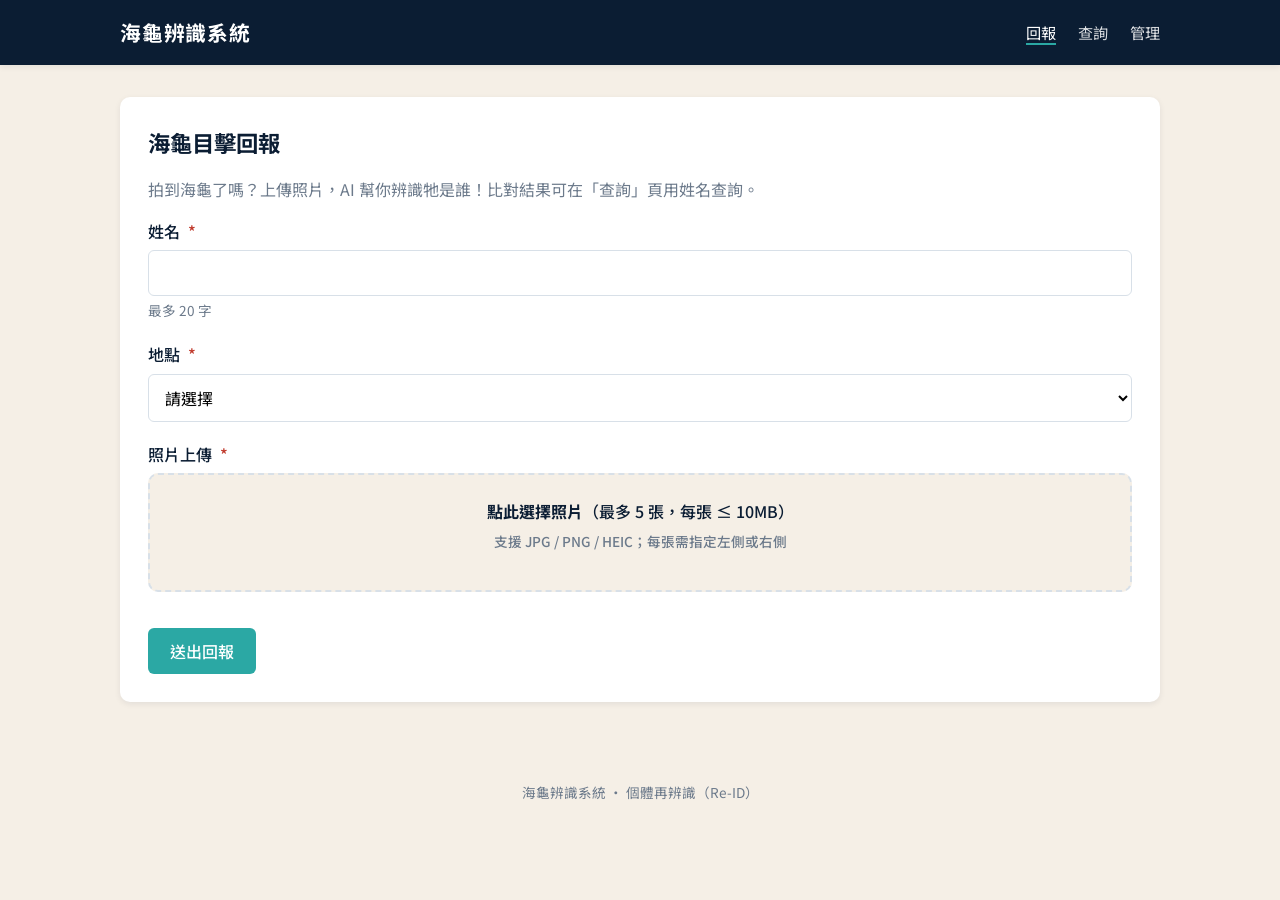
<file: index.html>
<!DOCTYPE html>
<html lang="zh-Hant">
<head>
  <meta charset="UTF-8">
  <meta name="viewport" content="width=device-width, initial-scale=1.0">
  <title>海龜目擊回報 — 海龜辨識系統</title>
  <link rel="preconnect" href="https://fonts.googleapis.com">
  <link rel="preconnect" href="https://fonts.gstatic.com" crossorigin>
  <link href="https://fonts.googleapis.com/css2?family=Noto+Sans+TC:wght@400;500;700&display=swap" rel="stylesheet">
  <link rel="stylesheet" href="css/style.css">
</head>
<body>
  <header class="site-header">
    <div class="inner">
      <h1><a href="index.html">海龜辨識系統</a></h1>
      <nav class="site-nav">
        <a href="index.html" class="active">回報</a>
        <a href="search.html">查詢</a>
        <a href="admin.html">管理</a>
      </nav>
    </div>
  </header>

  <main>
    <div class="card">
      <h2>海龜目擊回報</h2>
      <p class="intro">拍到海龜了嗎？上傳照片，AI 幫你辨識牠是誰！比對結果可在「查詢」頁用姓名查詢。</p>

      <div id="alertBox"></div>

      <form id="reportForm" novalidate>
        <div class="form-group">
          <label for="reporterName">姓名 <span class="required">*</span></label>
          <input type="text" id="reporterName" name="name" maxlength="20" required>
          <div class="helper-text">最多 20 字</div>
        </div>

        <div class="form-group">
          <label for="locationSelect">地點 <span class="required">*</span></label>
          <select id="locationSelect" required>
            <option value="">請選擇</option>
            <option value="小琉球花瓶岩">小琉球花瓶岩</option>
            <option value="小琉球美人洞">小琉球美人洞</option>
            <option value="小琉球杉福漁港">小琉球杉福漁港</option>
            <option value="綠島石朗">綠島石朗</option>
            <option value="綠島大白沙">綠島大白沙</option>
            <option value="蘭嶼">蘭嶼</option>
            <option value="澎湖">澎湖</option>
            <option value="__OTHER__">其他（手動輸入）</option>
          </select>
          <input type="text" id="locationCustom" placeholder="請輸入地點" maxlength="50"
                 style="display:none; margin-top:8px;">
        </div>

        <div class="form-group">
          <label>照片上傳 <span class="required">*</span></label>
          <label class="photo-upload" for="photoInput">
            <input type="file" id="photoInput" accept="image/jpeg,image/png,image/heic,image/heif" multiple>
            <p style="margin:0;"><strong>點此選擇照片</strong>（最多 5 張，每張 ≤ 10MB）</p>
            <p class="helper-text" style="margin-top:6px;">支援 JPG / PNG / HEIC；每張需指定左側或右側</p>
          </label>
          <div id="photoList" class="photo-list"></div>
        </div>

        <button type="submit" id="submitBtn" class="btn btn-primary">送出回報</button>
      </form>
    </div>
  </main>

  <footer class="site-footer">
    海龜辨識系統 · 個體再辨識（Re-ID）
  </footer>

  <script src="js/config.js"></script>
  <script src="js/report.js"></script>
</body>
</html>
</file>
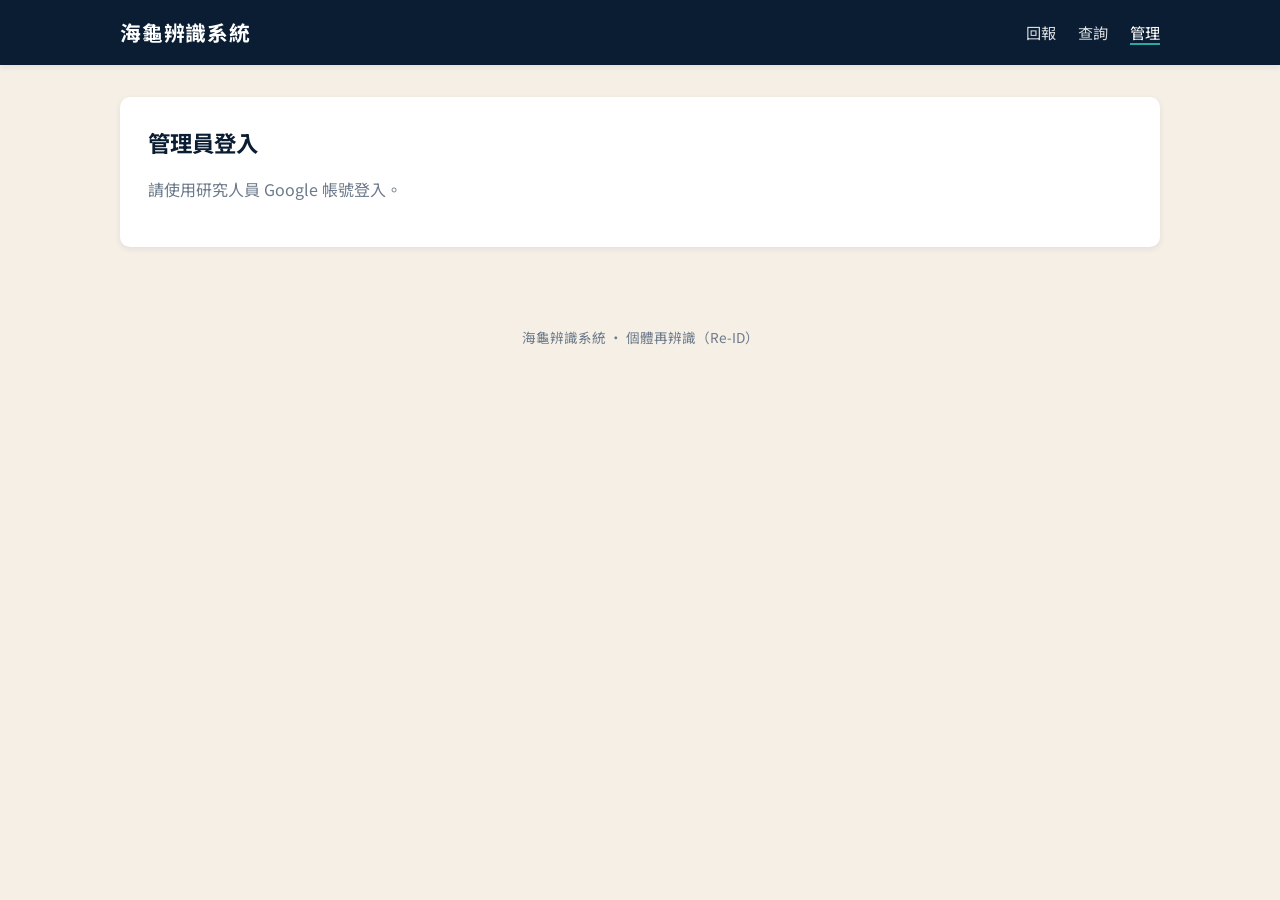
<file: admin.html>
<!DOCTYPE html>
<html lang="zh-Hant">
<head>
  <meta charset="UTF-8">
  <meta name="viewport" content="width=device-width, initial-scale=1.0">
  <title>管理 — 海龜辨識系統</title>
  <link rel="preconnect" href="https://fonts.googleapis.com">
  <link rel="preconnect" href="https://fonts.gstatic.com" crossorigin>
  <link href="https://fonts.googleapis.com/css2?family=Noto+Sans+TC:wght@400;500;700&display=swap" rel="stylesheet">
  <link rel="stylesheet" href="css/style.css">
  <script src="https://accounts.google.com/gsi/client" async defer></script>
</head>
<body>
  <header class="site-header">
    <div class="inner">
      <h1><a href="index.html">海龜辨識系統</a></h1>
      <nav class="site-nav">
        <a href="index.html">回報</a>
        <a href="search.html">查詢</a>
        <a href="admin.html" class="active">管理</a>
      </nav>
    </div>
  </header>

  <main>
    <!-- 登入區 -->
    <div class="card" id="loginCard">
      <h2>管理員登入</h2>
      <p class="intro">請使用研究人員 Google 帳號登入。</p>
      <div id="googleSignIn"></div>
      <div id="loginAlert" style="margin-top:12px;"></div>
    </div>

    <!-- 登入後內容 -->
    <div id="adminContent" style="display:none;">
      <div class="card">
        <div style="display:flex; justify-content:space-between; align-items:center; flex-wrap:wrap; gap:10px;">
          <div>已登入：<strong id="userEmail"></strong></div>
          <button id="signOutBtn" class="btn btn-secondary">登出</button>
        </div>
      </div>

      <div class="card">
        <h2>系統狀態</h2>
        <div id="systemStatus">
          <p class="helper-text">載入中…</p>
        </div>
        <button id="refreshHealthBtn" class="btn btn-secondary" style="margin-top:8px;">重新整理</button>
      </div>

      <div class="card">
        <h2>批量比對</h2>
        <p class="intro">輸入待批量比對的 Google Drive 資料夾 ID（資料夾下需有「左側」「右側」子資料夾）。</p>
        <div class="form-group">
          <label for="batchFolderId">資料夾 ID</label>
          <input type="text" id="batchFolderId" placeholder="例如 1abc...XYZ">
        </div>
        <button id="batchStartBtn" class="btn btn-primary">開始批量比對</button>
        <div id="batchProgress" style="margin-top:14px;"></div>
      </div>

      <div class="card">
        <h2>索引管理</h2>
        <p class="intro">從資料庫資料夾全量重建索引（耗時數分鐘，僅在大量更動後使用）。</p>
        <button id="rebuildBtn" class="btn btn-danger">重建索引</button>
        <div id="rebuildAlert" style="margin-top:12px;"></div>
      </div>

      <div class="card">
        <h2>最近 10 筆比對紀錄</h2>
        <div id="recentRecords">
          <p class="helper-text">載入中…</p>
        </div>
      </div>
    </div>
  </main>

  <footer class="site-footer">
    海龜辨識系統 · 個體再辨識（Re-ID）
  </footer>

  <script src="js/config.js"></script>
  <script src="js/admin.js"></script>
</body>
</html>
</file>
<file: css/style.css>
/* 海龜辨識系統 — 共用樣式（海洋系配色） */
:root {
  --c-deep: #0B1D33;
  --c-teal: #2BA8A4;
  --c-sand: #F5EFE6;
  --c-white: #FFFFFF;
  --c-text: #1c2733;
  --c-muted: #6c7a8b;
  --c-border: #d8e0e8;
  --c-warn: #c0392b;
  --c-success: #27ae60;
  --c-pending: #f39c12;
  --shadow-sm: 0 2px 6px rgba(11, 29, 51, 0.08);
  --shadow-md: 0 6px 20px rgba(11, 29, 51, 0.12);
  --radius: 10px;
  --radius-sm: 6px;
}

* {
  box-sizing: border-box;
}

html, body {
  margin: 0;
  padding: 0;
  font-family: 'Noto Sans TC', -apple-system, BlinkMacSystemFont, 'Segoe UI', sans-serif;
  background: var(--c-sand);
  color: var(--c-text);
  font-size: 16px;
  line-height: 1.6;
  min-height: 100vh;
}

/* 版頭 */
.site-header {
  background: var(--c-deep);
  color: var(--c-white);
  padding: 16px 0;
  box-shadow: var(--shadow-sm);
}

.site-header .inner {
  max-width: 1080px;
  margin: 0 auto;
  padding: 0 20px;
  display: flex;
  align-items: center;
  justify-content: space-between;
  flex-wrap: wrap;
  gap: 12px;
}

.site-header h1 {
  margin: 0;
  font-size: 1.3rem;
  font-weight: 700;
  letter-spacing: 0.04em;
}

.site-header h1 a {
  color: inherit;
  text-decoration: none;
}

.site-nav a {
  color: var(--c-white);
  text-decoration: none;
  margin-left: 18px;
  font-size: 0.95rem;
  opacity: 0.85;
  transition: opacity 0.15s;
}

.site-nav a:hover, .site-nav a.active {
  opacity: 1;
  border-bottom: 2px solid var(--c-teal);
}

/* 主容器 */
main {
  max-width: 1080px;
  margin: 0 auto;
  padding: 32px 20px;
}

.card {
  background: var(--c-white);
  border-radius: var(--radius);
  padding: 28px;
  box-shadow: var(--shadow-sm);
  margin-bottom: 24px;
}

.card h2 {
  margin: 0 0 16px 0;
  color: var(--c-deep);
  font-size: 1.4rem;
}

.card p.intro {
  color: var(--c-muted);
  margin-top: 0;
}

/* 表單 */
.form-group {
  margin-bottom: 20px;
}

.form-group label {
  display: block;
  font-weight: 500;
  margin-bottom: 6px;
  color: var(--c-deep);
}

.form-group .required {
  color: var(--c-warn);
  margin-left: 4px;
}

.form-group input[type="text"],
.form-group select,
.form-group textarea {
  width: 100%;
  padding: 10px 12px;
  border: 1px solid var(--c-border);
  border-radius: var(--radius-sm);
  font-size: 1rem;
  font-family: inherit;
  background: var(--c-white);
  transition: border-color 0.15s;
}

.form-group input:focus,
.form-group select:focus {
  outline: none;
  border-color: var(--c-teal);
  box-shadow: 0 0 0 3px rgba(43, 168, 164, 0.15);
}

.helper-text {
  font-size: 0.85rem;
  color: var(--c-muted);
  margin-top: 4px;
}

/* 按鈕 */
.btn {
  display: inline-block;
  padding: 11px 22px;
  border: none;
  border-radius: var(--radius-sm);
  font-size: 1rem;
  font-weight: 500;
  font-family: inherit;
  cursor: pointer;
  transition: background 0.15s, transform 0.05s;
}

.btn-primary {
  background: var(--c-teal);
  color: var(--c-white);
}

.btn-primary:hover:not(:disabled) {
  background: #1e8a87;
}

.btn-primary:active:not(:disabled) {
  transform: translateY(1px);
}

.btn-secondary {
  background: var(--c-sand);
  color: var(--c-deep);
  border: 1px solid var(--c-border);
}

.btn-secondary:hover:not(:disabled) {
  background: #ece4d6;
}

.btn-danger {
  background: var(--c-warn);
  color: var(--c-white);
}

.btn:disabled {
  opacity: 0.5;
  cursor: not-allowed;
}

/* 照片上傳區 */
.photo-upload {
  border: 2px dashed var(--c-border);
  border-radius: var(--radius);
  padding: 24px;
  text-align: center;
  background: var(--c-sand);
  cursor: pointer;
  transition: border-color 0.15s;
}

.photo-upload:hover {
  border-color: var(--c-teal);
}

.photo-upload input[type="file"] {
  display: none;
}

.photo-list {
  margin-top: 16px;
  display: grid;
  grid-template-columns: repeat(auto-fill, minmax(220px, 1fr));
  gap: 14px;
}

.photo-item {
  background: var(--c-white);
  border: 1px solid var(--c-border);
  border-radius: var(--radius-sm);
  padding: 12px;
}

.photo-item img {
  width: 100%;
  height: 140px;
  object-fit: cover;
  border-radius: var(--radius-sm);
  background: var(--c-sand);
}

.photo-item .photo-meta {
  font-size: 0.85rem;
  color: var(--c-muted);
  margin: 8px 0;
  word-break: break-all;
}

.photo-item .photo-meta.warn {
  color: var(--c-warn);
  font-weight: 500;
}

.side-toggle {
  display: flex;
  gap: 8px;
  margin: 8px 0;
}

.side-toggle button {
  flex: 1;
  padding: 8px;
  border: 1px solid var(--c-border);
  background: var(--c-white);
  border-radius: var(--radius-sm);
  cursor: pointer;
  font-family: inherit;
  font-size: 0.9rem;
}

.side-toggle button.active {
  background: var(--c-teal);
  color: var(--c-white);
  border-color: var(--c-teal);
}

.photo-item .remove-btn {
  background: none;
  border: none;
  color: var(--c-warn);
  cursor: pointer;
  font-size: 0.85rem;
  padding: 4px 0;
}

/* 訊息區 */
.alert {
  padding: 14px 18px;
  border-radius: var(--radius-sm);
  margin-bottom: 16px;
  font-size: 0.95rem;
}

.alert-success {
  background: #e6f7ee;
  color: #1b6b3f;
  border: 1px solid #b8e3c8;
}

.alert-error {
  background: #fce6e3;
  color: #92231a;
  border: 1px solid #f0bcb5;
}

.alert-info {
  background: #e3f2f5;
  color: #19655f;
  border: 1px solid #b2dde0;
}

/* 查詢結果列表 */
.search-result {
  display: grid;
  grid-template-columns: 160px 1fr;
  gap: 18px;
  padding: 16px;
  border: 1px solid var(--c-border);
  border-radius: var(--radius-sm);
  margin-bottom: 14px;
  background: var(--c-white);
}

.search-result img {
  width: 100%;
  height: 120px;
  object-fit: cover;
  border-radius: var(--radius-sm);
  cursor: pointer;
  background: var(--c-sand);
}

.result-meta {
  display: flex;
  flex-wrap: wrap;
  gap: 12px 18px;
  margin-bottom: 10px;
}

.result-meta span {
  font-size: 0.9rem;
  color: var(--c-muted);
}

.status-tag {
  display: inline-block;
  padding: 2px 10px;
  border-radius: 12px;
  font-size: 0.8rem;
  font-weight: 500;
}

.status-pending, .status-comparing {
  background: #fff5e0;
  color: #8a5800;
}

.status-done {
  background: #e6f7ee;
  color: #1b6b3f;
}

.status-failed {
  background: #fce6e3;
  color: #92231a;
}

.rank-list {
  margin-top: 8px;
  display: flex;
  flex-wrap: wrap;
  gap: 8px;
}

.rank-item {
  padding: 6px 12px;
  border-radius: 4px;
  font-size: 0.88rem;
  background: var(--c-sand);
}

.rank-high { background: #e6f7ee; color: #1b6b3f; font-weight: 500; }
.rank-mid  { background: #fff0d6; color: #8a5800; }
.rank-low  { background: #ececec; color: #6c7a8b; }

/* 比對結果：最相似個體 / 可能為新個體 */
.match-box {
  margin-top: 10px;
  padding: 14px 16px;
  border-radius: var(--radius-sm);
  border: 1px solid var(--c-border);
}

.match-found { background: #e6f7ee; border-color: #b8e3c8; }
.match-new   { background: #fff5e0; border-color: #ffe0a8; }
.match-pending { background: var(--c-sand); color: var(--c-muted); }

.match-label {
  font-size: 0.82rem;
  color: var(--c-muted);
  margin-bottom: 4px;
}

.match-id {
  font-size: 1.25rem;
  font-weight: 700;
  color: var(--c-deep);
}

.match-new-title {
  font-size: 1.05rem;
  font-weight: 700;
  color: #8a5800;
}

.match-score {
  font-size: 0.88rem;
  color: var(--c-muted);
  margin-top: 2px;
}

.match-id-link {
  cursor: pointer;
  color: var(--c-teal);
}

.match-id-link:hover {
  text-decoration: underline;
}

/* 比對候選清單（前 3 名） */
.cand-item {
  display: flex;
  align-items: center;
  gap: 10px;
  padding: 8px 10px;
  margin-top: 6px;
  background: var(--c-white);
  border: 1px solid var(--c-border);
  border-radius: var(--radius-sm);
  cursor: pointer;
}

.cand-item:hover {
  border-color: var(--c-teal);
}

.cand-rank {
  flex: none;
  width: 22px;
  height: 22px;
  display: flex;
  align-items: center;
  justify-content: center;
  background: var(--c-teal);
  color: var(--c-white);
  border-radius: 50%;
  font-size: 0.8rem;
  font-weight: 700;
}

.cand-id {
  flex: 1;
  font-weight: 700;
  color: var(--c-deep);
}

.cand-score {
  font-size: 0.85rem;
  color: var(--c-muted);
}

.cand-note {
  margin-top: 8px;
  font-size: 0.85rem;
  color: #8a5800;
}

/* 個體照片檢視（modal） */
.individual-panel {
  position: relative;
  background: var(--c-white);
  border-radius: var(--radius);
  padding: 24px;
  width: 100%;
  max-width: 880px;
  max-height: 88vh;
  overflow-y: auto;
}

.individual-panel h3 {
  margin: 0 0 4px 0;
  color: var(--c-deep);
}

.individual-grid {
  margin-top: 16px;
  display: grid;
  grid-template-columns: repeat(auto-fill, minmax(150px, 1fr));
  gap: 12px;
}

.ind-photo {
  border: 1px solid var(--c-border);
  border-radius: var(--radius-sm);
  overflow: hidden;
  background: var(--c-white);
}

.ind-photo img,
.ind-photo-noimg {
  width: 100%;
  height: 130px;
  object-fit: cover;
  display: block;
  background: var(--c-sand);
}

.ind-photo img {
  cursor: pointer;
}

.ind-photo-cap {
  padding: 6px 8px;
  font-size: 0.8rem;
  color: var(--c-muted);
}

/* 模態 */
.modal {
  position: fixed;
  inset: 0;
  background: rgba(11, 29, 51, 0.85);
  display: none;
  align-items: center;
  justify-content: center;
  z-index: 1000;
  padding: 20px;
}

.modal.show { display: flex; }

/* 放大圖永遠蓋在個體照片視窗之上 */
#imageModal { z-index: 1100; }

.modal img {
  max-width: 100%;
  max-height: 90vh;
  border-radius: var(--radius);
  box-shadow: var(--shadow-md);
}

.modal-close {
  position: absolute;
  top: 16px;
  right: 20px;
  background: var(--c-white);
  color: var(--c-deep);
  border: none;
  width: 36px;
  height: 36px;
  border-radius: 50%;
  font-size: 1.2rem;
  cursor: pointer;
}

/* Loading */
.spinner {
  display: inline-block;
  width: 16px;
  height: 16px;
  border: 2px solid rgba(255, 255, 255, 0.4);
  border-top-color: var(--c-white);
  border-radius: 50%;
  animation: spin 0.7s linear infinite;
  vertical-align: middle;
  margin-right: 6px;
}

@keyframes spin {
  to { transform: rotate(360deg); }
}

/* 進度條 */
.progress {
  width: 100%;
  height: 14px;
  background: var(--c-sand);
  border-radius: 7px;
  overflow: hidden;
  margin: 12px 0;
}

.progress-fill {
  height: 100%;
  background: var(--c-teal);
  transition: width 0.3s;
}

/* 統計小卡 */
.stat-grid {
  display: grid;
  grid-template-columns: repeat(auto-fit, minmax(160px, 1fr));
  gap: 14px;
  margin-bottom: 18px;
}

.stat-card {
  background: var(--c-sand);
  padding: 14px 16px;
  border-radius: var(--radius-sm);
  text-align: center;
}

.stat-card .stat-num {
  font-size: 1.6rem;
  font-weight: 700;
  color: var(--c-deep);
}

.stat-card .stat-label {
  font-size: 0.85rem;
  color: var(--c-muted);
}

/* 表格 */
.records-table {
  width: 100%;
  border-collapse: collapse;
  font-size: 0.9rem;
}

.records-table th, .records-table td {
  padding: 10px 12px;
  border-bottom: 1px solid var(--c-border);
  text-align: left;
}

.records-table th {
  background: var(--c-sand);
  font-weight: 500;
}

/* 響應式 */
@media (max-width: 720px) {
  .site-header h1 { font-size: 1.1rem; }
  .site-nav a { margin-left: 12px; font-size: 0.88rem; }
  .card { padding: 20px; }
  .search-result {
    grid-template-columns: 1fr;
  }
  .search-result img { height: 200px; }
}

footer.site-footer {
  text-align: center;
  padding: 24px;
  font-size: 0.85rem;
  color: var(--c-muted);
}
</file>
